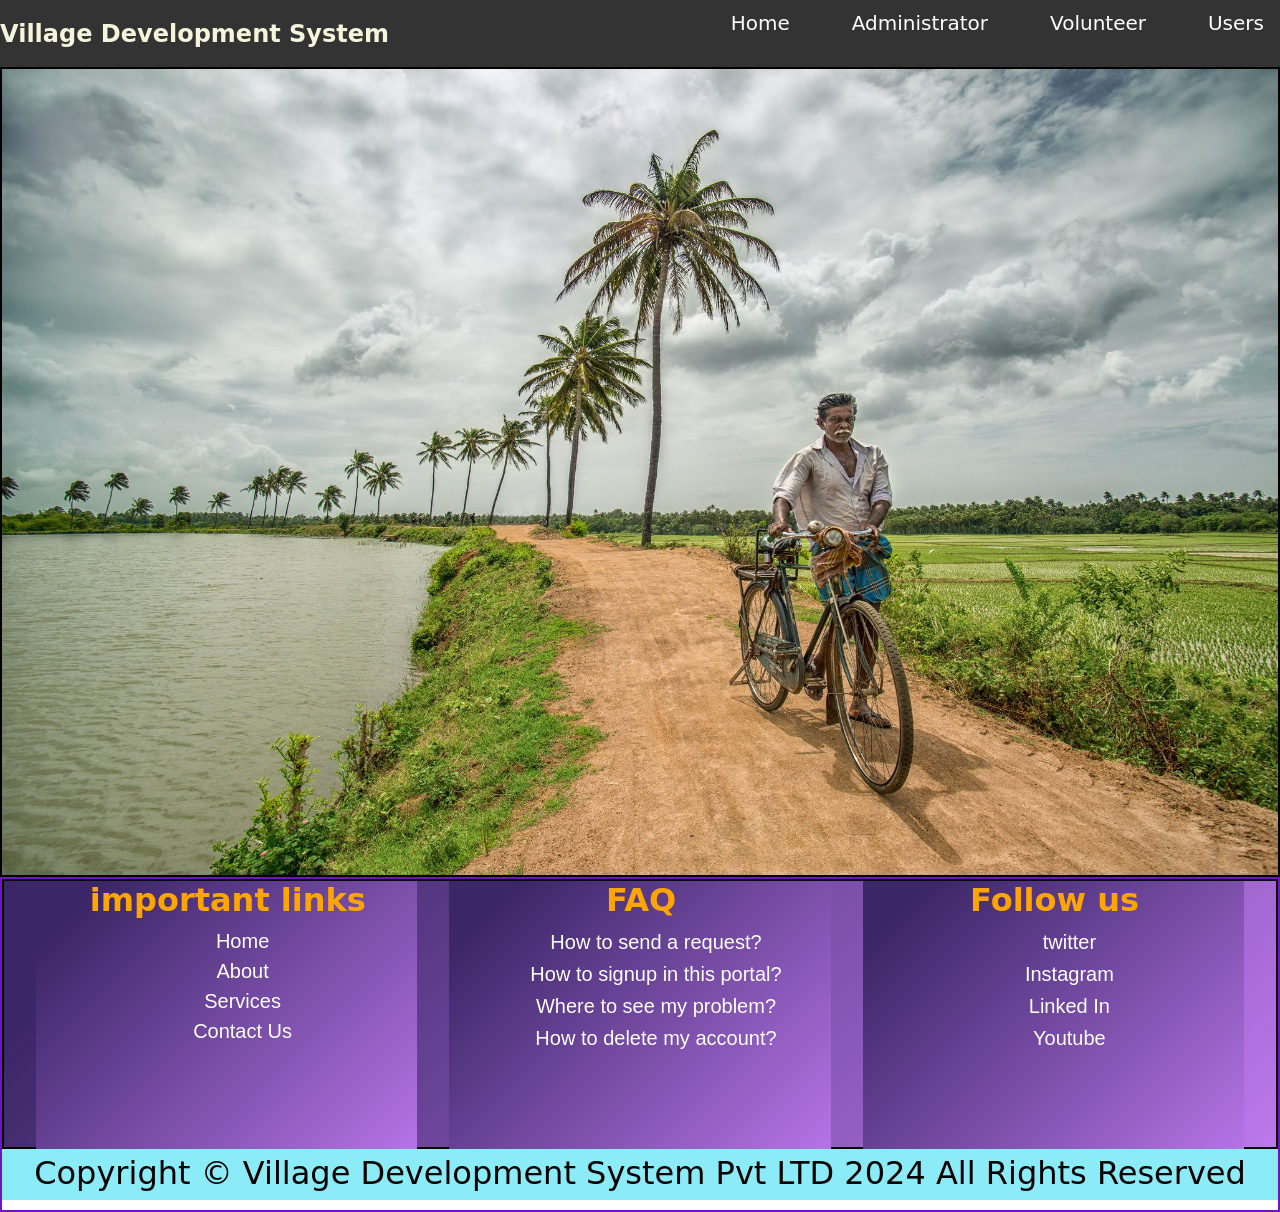
<file: index.html>
<!DOCTYPE html>
<html lang="en" dir="ltr">

<head>
  <meta charset="utf-8">
  <title>Responsive Navbar</title>
  <meta name="viewport" content="width=device-width, initial-scale=1.0">
  <link rel="stylesheet" href="css/style.css">
  <!-- Font Awesome CSS -->
  <link rel="stylesheet" href="https://cdnjs.cloudflare.com/ajax/libs/font-awesome/5.15.3/css/all.min.css" />
  <!-- Bootstrap  -->
  <link href="https://cdn.jsdelivr.net/npm/bootstrap@5.3.3/dist/css/bootstrap.min.css" rel="stylesheet" integrity="sha384-QWTKZyjpPEjISv5WaRU9OFeRpok6YctnYmDr5pNlyT2bRjXh0JMhjY6hW+ALEwIH" crossorigin="anonymous">
  <script src="https://cdn.jsdelivr.net/npm/bootstrap@5.3.3/dist/js/bootstrap.bundle.min.js" integrity="sha384-YvpcrYf0tY3lHB60NNkmXc5s9fDVZLESaAA55NDzOxhy9GkcIdslK1eN7N6jIeHz" crossorigin="anonymous"></script>
  <!-- Javascript -->
  <script src="js/script.js" defer></script> <!-- Added defer for better loading -->
</head>

<body>
  <!-- Navbar start -->
  <nav class="navbar">
    <div class="logo">Village Development System</div>
    <div class="toggle-button">
      <span class="bar"></span>
      <span class="bar"></span>
      <span class="bar"></span>
    </div>
    <ul class="nav-links">
      <li><a href="index.html">Home</a></li>
      <li><a href="adminLogin.html">Administrator</a></li>
      <li><a href="volunteerLogin.html">Volunteer</a></li>
      <li><a href="userLogin.html">Users</a></li>
    </ul>
  </nav>
<!-- end navbar -->
 <!-- banner image start -->
  <section>
    <div class="banner">
      <img src="img/village.jpg" alt="" height="100%" width="100%">
    </div>
  </section>
  <!-- banner image end -->
   <!-- footer start -->
  <footer>
    <div class="footer-main">
      <div class="footer-box1">
        <h2>important links<!-- <hr style="height: 5px; background:red; width: 135px;"> --></h2>
        <ul>
          <li><a href="">Home</a></li>
          <li><a href="">About</a></li>
          <li><a href="">Services</a></li>
          <li><a href="contactUs.html">Contact Us</a></li>
        </ul>
      </div>
      <div class="footer-box2">
        <h2>FAQ <!-- <hr style="height: 5px; background:red; width: 40px;"> --></h2>
        <ul>
          <li><a href="">How to send a request?</a></li>
          <li><a href="">How to signup in this portal?</a></li>
          <li><a href="">Where to see my problem?</a></li>
          <li><a href="">How to delete my account?</a></li>
        </ul>
      </div>
      <div class="footer-box3">
        <h2>Follow us <!-- <hr style="height: 5px; background:red; width: 80px;"> --></h2>
        <ul>
          <li><a href="">twitter</a></li>
          <li><a href="">Instagram</a></li>
          <li><a href="">Linked In</a></li>
          <li><a href="">Youtube</a></li>
        </ul>
      </div>
    </div>
    <p>
      Copyright &copy; Village Development System Pvt LTD 2024 All Rights Reserved
  </p>

  </footer>
  <!-- footer end -->
</body>

</html>
</file>
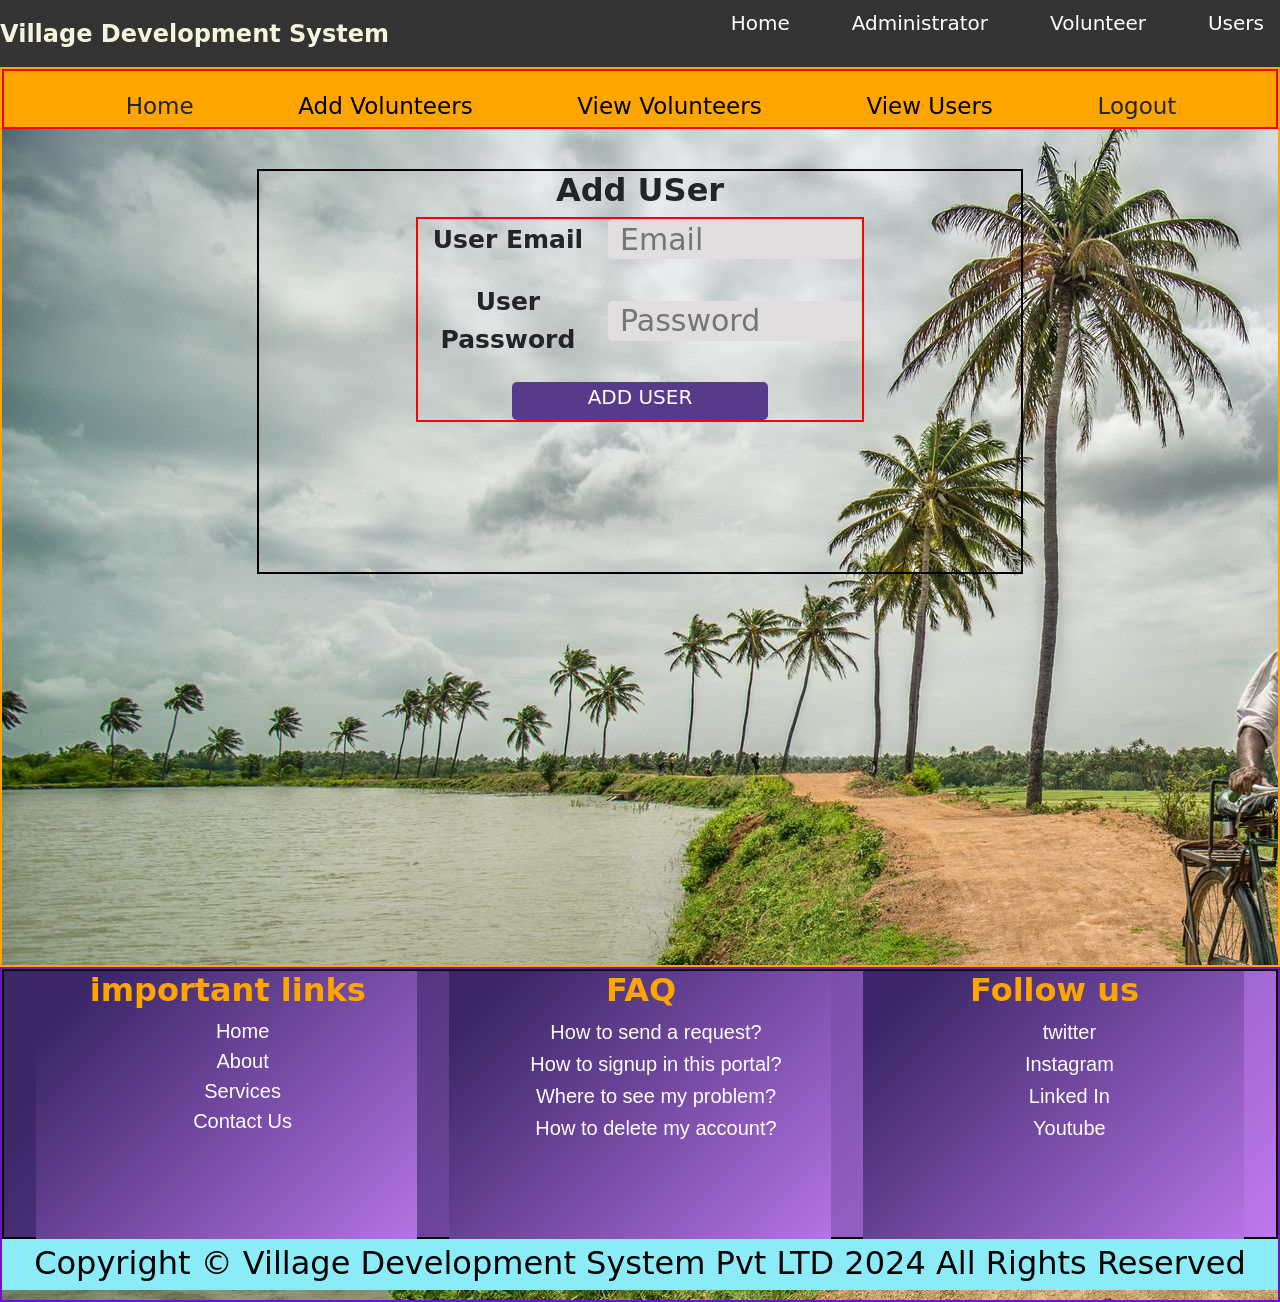
<file: addUser.html>
<!DOCTYPE html>
<html lang="en">
  <head>
    <meta charset="utf-8" />
    <title>Add Volunteer</title>
    <meta name="viewport" content="width=device-width, initial-scale=1.0" />
    <link rel="stylesheet" href="css/style.css" />
    <link rel="stylesheet" href="css/volunteer.css">
    <!-- Font Awesome CSS -->
    <link
      rel="stylesheet"
      href="https://cdnjs.cloudflare.com/ajax/libs/font-awesome/5.15.3/css/all.min.css"
    />
    <!-- Bootstrap  -->
    <link
      href="https://cdn.jsdelivr.net/npm/bootstrap@5.3.3/dist/css/bootstrap.min.css"
      rel="stylesheet"
      integrity="sha384-QWTKZyjpPEjISv5WaRU9OFeRpok6YctnYmDr5pNlyT2bRjXh0JMhjY6hW+ALEwIH"
      crossorigin="anonymous"
    />
    <script
      src="https://cdn.jsdelivr.net/npm/bootstrap@5.3.3/dist/js/bootstrap.bundle.min.js"
      integrity="sha384-YvpcrYf0tY3lHB60NNkmXc5s9fDVZLESaAA55NDzOxhy9GkcIdslK1eN7N6jIeHz"
      crossorigin="anonymous"
    ></script>
    <!-- Javascript -->
    <script src="js/script.js" defer></script>
    <!-- Added defer for better loading -->
  </head>
  <body style="background-image: url(img/village.jpg);">
    <!-- Navbar start -->
    <nav class="navbar">
      <div class="logo">Village Development System</div>
      <div class="toggle-button">
        <span class="bar"></span>
        <span class="bar"></span>
        <span class="bar"></span>
      </div>
      <ul class="nav-links">
        <li><a href="index.html">Home</a></li>
        <li><a href="adminLogin.html">Administrator</a></li>
        <li><a href="volunteerLogin.html">Volunteer</a></li>
        <li><a href="userLogin.html">Users</a></li>
      </ul>
    </nav>
    <!-- end navbar -->

      <div class="volunteer-container">
             <!-- Main Links -->
        <div class="volunteer-function" id="admin-heading">
            <ul>
                <li>Home</li>
                <li><a href="addVolunteer.html">Add Volunteers</a></li>
                <li><a href="viewVolunteer.php">View Volunteers</a></li>
                <li><a href="viewUsers.php">View Users</a></li>
                <li>Logout</li>
            </ul>
        </div>
             <!-- Add volunteer Form start -->
      <div class="addVolunteerForm">
        <h2>Add USer</h2>
        <form id="addVolunteerID">
            <table>
                <tr>
                    <td><label for="">User Email</label></td>
                    <td></td>
                    <td><input type="email" name="email" placeholder="Email" required></td>
                </tr>
                <tr>
                  <td><br></td>
                </tr>
                <tr>
                    <td><label for="">User Password</label></td>
                    <td>&nbsp;&nbsp;</td>
                    <td><input type="password" name="password" placeholder="Password" required></td>
                </tr>
                <tr>
                  <td><br></td>
                </tr>
            </table>
            <button type="submit">ADD USER</button>
        </form>
      </div>
      </div>
    <!-- footer start -->
   <!-- footer start -->
   <footer>
    <div class="footer-main">
      <div class="footer-box1">
        <h2>important links<!-- <hr style="height: 5px; background:red; width: 135px;"> --></h2>
        <ul>
          <li><a href="">Home</a></li>
          <li><a href="">About</a></li>
          <li><a href="">Services</a></li>
          <li><a href="contactUs.html">Contact Us</a></li>
        </ul>
      </div>
      <div class="footer-box2">
        <h2>FAQ <!-- <hr style="height: 5px; background:red; width: 40px;"> --></h2>
        <ul>
          <li><a href="">How to send a request?</a></li>
          <li><a href="">How to signup in this portal?</a></li>
          <li><a href="">Where to see my problem?</a></li>
          <li><a href="">How to delete my account?</a></li>
        </ul>
      </div>
      <div class="footer-box3">
        <h2>Follow us <!-- <hr style="height: 5px; background:red; width: 80px;"> --></h2>
        <ul>
          <li><a href="">twitter</a></li>
          <li><a href="">Instagram</a></li>
          <li><a href="">Linked In</a></li>
          <li><a href="">Youtube</a></li>
        </ul>
      </div>
    </div>
    <p>
      Copyright &copy; Village Development System Pvt LTD 2024 All Rights Reserved
  </p>

  </footer>  <!-- footer end -->
  </body>
</html>
</file>
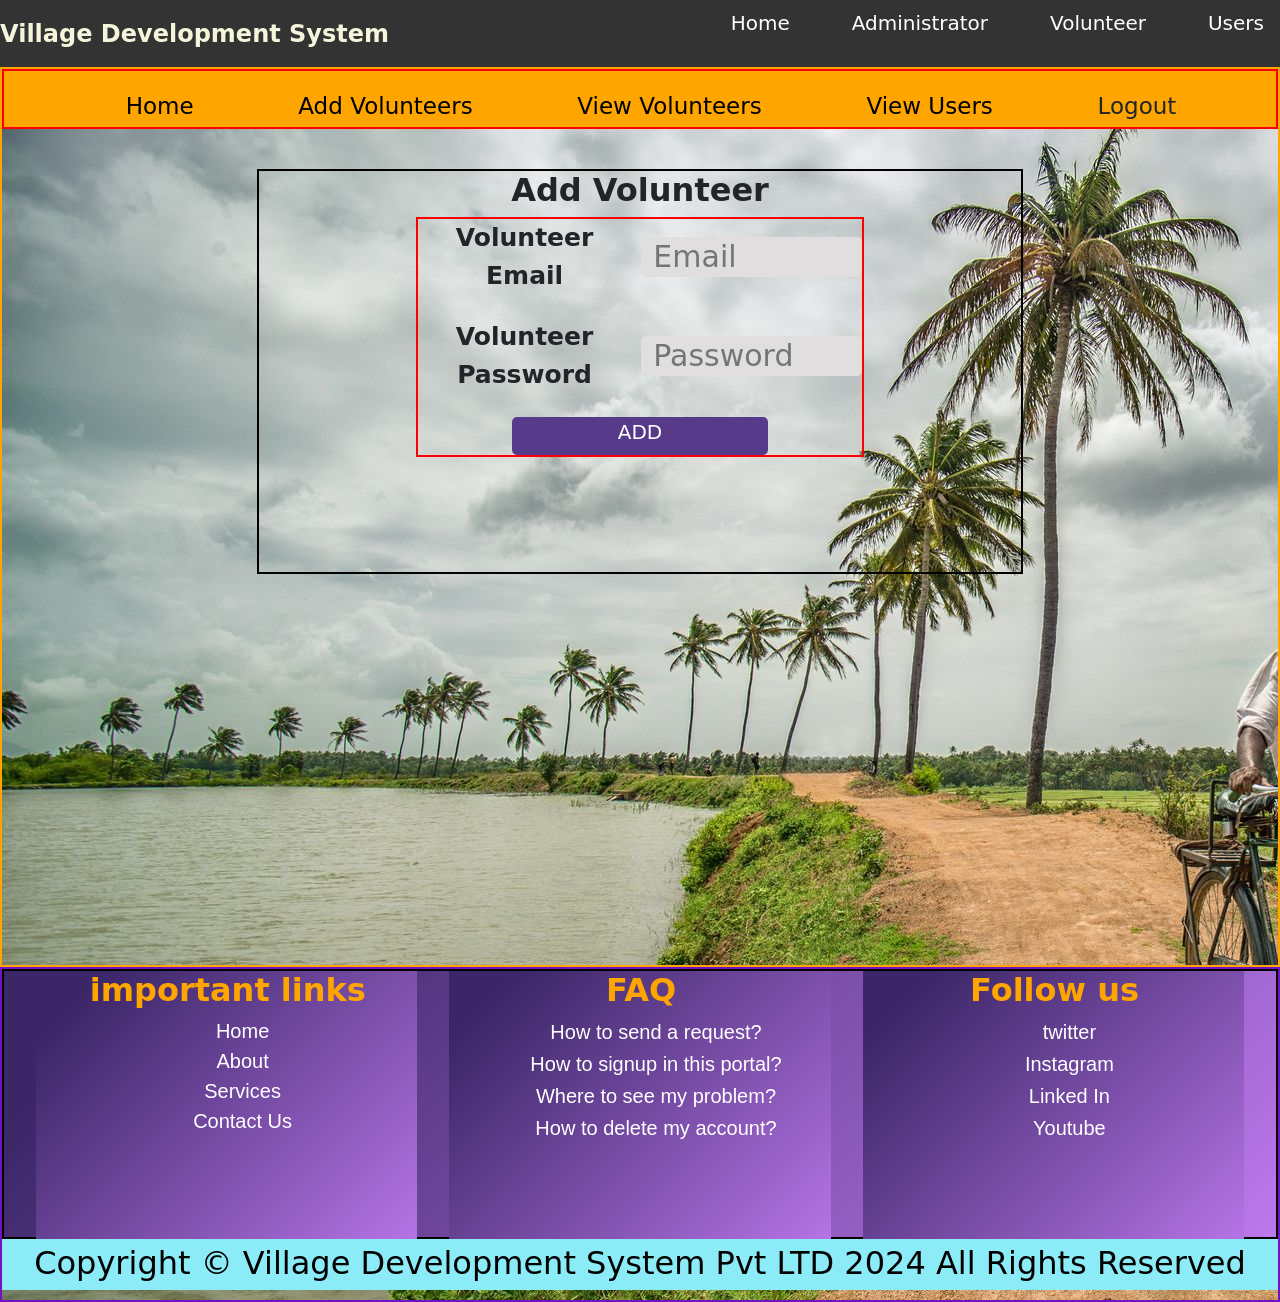
<file: addVolunteer.html>
<!DOCTYPE html>
<html lang="en">
  <head>
    <meta charset="utf-8" />
    <title>Add Volunteer</title>
    <meta name="viewport" content="width=device-width, initial-scale=1.0" />
    <link rel="stylesheet" href="css/style.css" />
    <link rel="stylesheet" href="css/volunteer.css">
    <!-- Font Awesome CSS -->
    <link
      rel="stylesheet"
      href="https://cdnjs.cloudflare.com/ajax/libs/font-awesome/5.15.3/css/all.min.css"
    />
    <!-- Bootstrap  -->
    <link
      href="https://cdn.jsdelivr.net/npm/bootstrap@5.3.3/dist/css/bootstrap.min.css"
      rel="stylesheet"
      integrity="sha384-QWTKZyjpPEjISv5WaRU9OFeRpok6YctnYmDr5pNlyT2bRjXh0JMhjY6hW+ALEwIH"
      crossorigin="anonymous"
    />
    <script
      src="https://cdn.jsdelivr.net/npm/bootstrap@5.3.3/dist/js/bootstrap.bundle.min.js"
      integrity="sha384-YvpcrYf0tY3lHB60NNkmXc5s9fDVZLESaAA55NDzOxhy9GkcIdslK1eN7N6jIeHz"
      crossorigin="anonymous"
    ></script>
    <!-- Javascript -->
    <script src="js/script.js" defer></script>
    <!-- Added defer for better loading -->
  </head>
  <body style="background-image: url(img/village.jpg);">
    <!-- Navbar start -->
    <nav class="navbar">
      <div class="logo">Village Development System</div>
      <div class="toggle-button">
        <span class="bar"></span>
        <span class="bar"></span>
        <span class="bar"></span>
      </div>
      <ul class="nav-links">
        <li><a href="index.html">Home</a></li>
        <li><a href="adminLogin.html">Administrator</a></li>
        <li><a href="volunteerLogin.html">Volunteer</a></li>
        <li><a href="userLogin.html">Users</a></li>
      </ul>
    </nav>
    <!-- end navbar -->

      <div class="volunteer-container">
             <!-- Main Links -->
        <div class="volunteer-function" id="admin-heading">
            <ul>
                <li><a href="index.html">Home</a></li>
                <li><a href="addVolunteer.html">Add Volunteers</a></li>
                <li><a href="viewVolunteer.php">View Volunteers</a></li>
                <li><a href="viewUsers.php">View Users</a></li>
                <li>Logout</li>
            </ul>
        </div>
             <!-- Add volunteer Form start -->
      <div class="addVolunteerForm">
        <h2>Add Volunteer</h2>
        <form id="addVolunteerID">
            <table>
                <tr>
                    <td><label for="">Volunteer Email</label></td>
                    <td></td>
                    <td><input type="email" name="email" placeholder="Email" required></td>
                </tr>
                <tr>
                  <td><br></td>
                </tr>
                <tr>
                    <td><label for="">Volunteer Password</label></td>
                    <td>&nbsp;&nbsp;</td>
                    <td><input type="password" name="password" placeholder="Password" required></td>
                </tr>
                <tr>
                  <td><br></td>
                </tr>
            </table>
            <button type="submit">ADD</button>
        </form>
      </div>
      </div>
    <!-- footer start -->
   <!-- footer start -->
   <footer>
    <div class="footer-main">
      <div class="footer-box1">
        <h2>important links<!-- <hr style="height: 5px; background:red; width: 135px;"> --></h2>
        <ul>
          <li><a href="">Home</a></li>
          <li><a href="">About</a></li>
          <li><a href="">Services</a></li>
          <li><a href="contactUs.html">Contact Us</a></li>
        </ul>
      </div>
      <div class="footer-box2">
        <h2>FAQ <!-- <hr style="height: 5px; background:red; width: 40px;"> --></h2>
        <ul>
          <li><a href="">How to send a request?</a></li>
          <li><a href="">How to signup in this portal?</a></li>
          <li><a href="">Where to see my problem?</a></li>
          <li><a href="">How to delete my account?</a></li>
        </ul>
      </div>
      <div class="footer-box3">
        <h2>Follow us <!-- <hr style="height: 5px; background:red; width: 80px;"> --></h2>
        <ul>
          <li><a href="">twitter</a></li>
          <li><a href="">Instagram</a></li>
          <li><a href="">Linked In</a></li>
          <li><a href="">Youtube</a></li>
        </ul>
      </div>
    </div>
    <p>
      Copyright &copy; Village Development System Pvt LTD 2024 All Rights Reserved
  </p>

  </footer>  <!-- footer end -->
  </body>
</html>
</file>
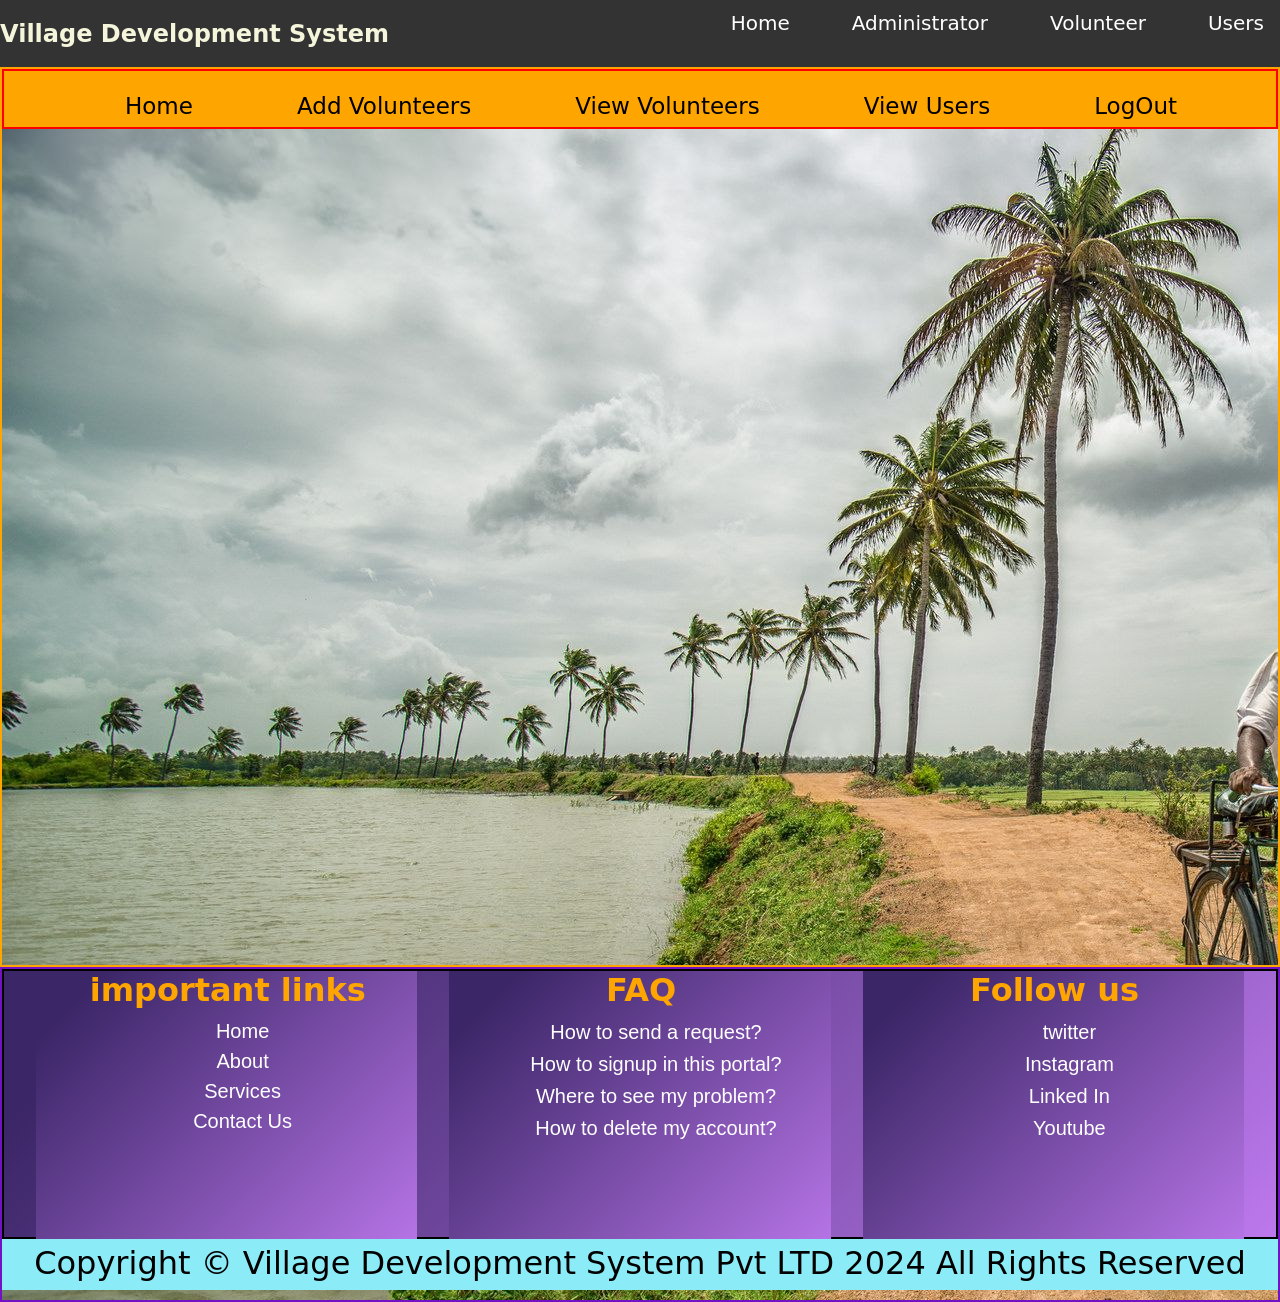
<file: administrator.html>
<!DOCTYPE html>
<html lang="en">
  <head>
    <meta charset="utf-8" />
    <title>Responsive Navbar</title>
    <meta name="viewport" content="width=device-width, initial-scale=1.0" />
    <link rel="stylesheet" href="css/style.css" />
    <link rel="stylesheet" href="css/volunteer.css">
    <!-- Font Awesome CSS -->
    <link
      rel="stylesheet"
      href="https://cdnjs.cloudflare.com/ajax/libs/font-awesome/5.15.3/css/all.min.css"
    />
    <!-- Bootstrap  -->
    <link
      href="https://cdn.jsdelivr.net/npm/bootstrap@5.3.3/dist/css/bootstrap.min.css"
      rel="stylesheet"
      integrity="sha384-QWTKZyjpPEjISv5WaRU9OFeRpok6YctnYmDr5pNlyT2bRjXh0JMhjY6hW+ALEwIH"
      crossorigin="anonymous"
    />
    <script
      src="https://cdn.jsdelivr.net/npm/bootstrap@5.3.3/dist/js/bootstrap.bundle.min.js"
      integrity="sha384-YvpcrYf0tY3lHB60NNkmXc5s9fDVZLESaAA55NDzOxhy9GkcIdslK1eN7N6jIeHz"
      crossorigin="anonymous"
    ></script>
    <!-- Javascript -->
    <script src="js/script.js" defer></script>
    <!-- Added defer for better loading -->
  </head>
  <body style="background-image: url(img/village.jpg);">
    <!-- Navbar start -->
    <nav class="navbar">
      <div class="logo">Village Development System</div>
      <div class="toggle-button">
        <span class="bar"></span>
        <span class="bar"></span>
        <span class="bar"></span>
      </div>
      <ul class="nav-links">
        <li><a href="index.html">Home</a></li>
        <li><a href="adminLogin.html">Administrator</a></li>
        <li><a href="volunteerLogin.html">Volunteer</a></li>
        <li><a href="userLogin.html">Users</a></li>
      </ul>
    </nav>
    <!-- end navbar -->
     <!-- Main Links -->
      <div class="volunteer-container">
        <div class="volunteer-function" id="admin-heading">
            <ul>
                <li><a href="index.html">Home</a></li>
                <li><a href="addVolunteer.html">Add Volunteers</a></li>
                <li><a href="viewVolunteer.php">View Volunteers</a></li>
                <li><a href="admin-viewUsers.php">View Users</a></li>
                <li><a href="admin-logout.php">LogOut</a></li>
            </ul>
        </div>
      </div>
    <!-- footer start -->
   <!-- footer start -->
   <footer>
    <div class="footer-main">
      <div class="footer-box1">
        <h2>important links<!-- <hr style="height: 5px; background:red; width: 135px;"> --></h2>
        <ul>
          <li><a href="index.html">Home</a></li>
          <li><a href="">About</a></li>
          <li><a href="">Services</a></li>
          <li><a href="contactUs.html">Contact Us</a></li>
        </ul>
      </div>
      <div class="footer-box2">
        <h2>FAQ <!-- <hr style="height: 5px; background:red; width: 40px;"> --></h2>
        <ul>
          <li><a href="">How to send a request?</a></li>
          <li><a href="">How to signup in this portal?</a></li>
          <li><a href="">Where to see my problem?</a></li>
          <li><a href="">How to delete my account?</a></li>
        </ul>
      </div>
      <div class="footer-box3">
        <h2>Follow us <!-- <hr style="height: 5px; background:red; width: 80px;"> --></h2>
        <ul>
          <li><a href="">twitter</a></li>
          <li><a href="">Instagram</a></li>
          <li><a href="">Linked In</a></li>
          <li><a href="">Youtube</a></li>
        </ul>
      </div>
    </div>
    <p>
      Copyright &copy; Village Development System Pvt LTD 2024 All Rights Reserved
  </p>

  </footer>  <!-- footer end -->
  </body>
</html>
</file>
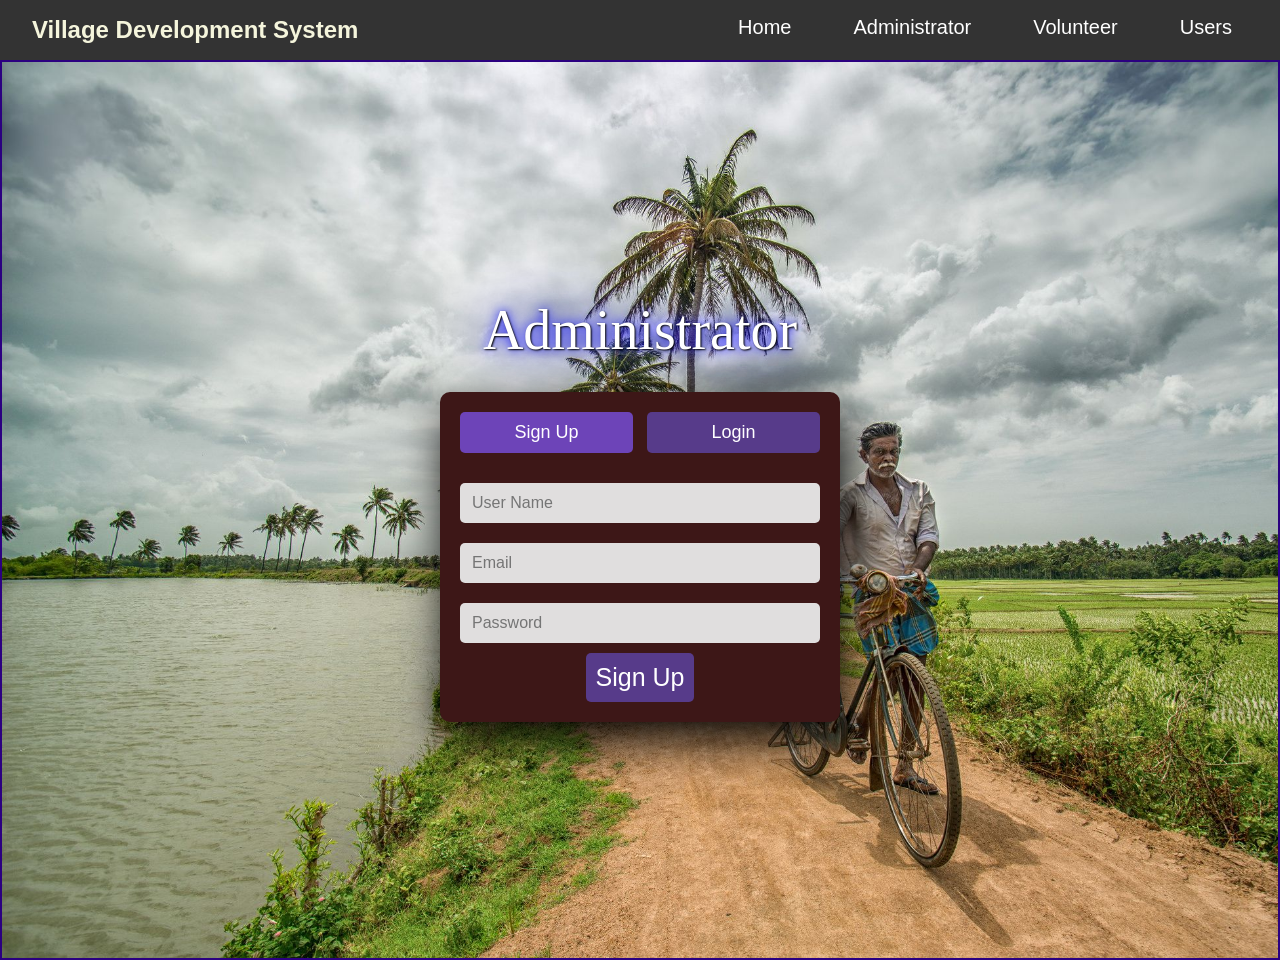
<file: adminLogin.html>
<!DOCTYPE html>
<html lang="en" dir="ltr">

<head>
  <meta charset="utf-8">
  <title>Village Development System</title>
  <meta name="viewport" content="width=device-width, initial-scale=1.0">
  <link rel="stylesheet" href="css/style.css">
  <link rel="stylesheet" href="https://cdnjs.cloudflare.com/ajax/libs/font-awesome/5.15.3/css/all.min.css" />
  <script src="js/script.js" defer></script> <!-- Added defer for better loading -->
</head>

<body>
  <nav class="navbar">
    <div class="logo">Village Development System</div>
    <div class="toggle-button">
      <span class="bar"></span>
      <span class="bar"></span>
      <span class="bar"></span>
    </div>
    <ul class="nav-links">
      <li><a href="index.html">Home</a></li>
      <li><a href="adminLogin.html">Administrator</a></li>
      <li><a href="volunteerLogin.html">Volunteer</a></li>
      <li><a href="userLogin.html">Users</a></li>
    </ul>
  </nav>

  <div class="main" style="background-image: url(img/village.jpg); background-size: cover;">
    <h1>Administrator </h1>
    <div class="admin-form">  
        <div class="toggle-buttons">
            <button id="signupBtn" class="active">Sign Up</button>
            <button id="loginBtn">Login</button>
        </div>

        <div class="form-container">
            <div class="signup-form">
                <form name="F" action="admin.php" method="post" onsubmit="return signupValid()">
                    <input type="text" name="username" placeholder="User Name" required>
                    <input type="email" name="email" placeholder="Email" required>
                    <input type="password" name="password" placeholder="Password" required>
                    <button type="submit">Sign Up</button>
                </form>
            </div>

            <div class="login-form" style="display: none;">
                <form action="admin-log.php" method="post">
                    <input type="email" name="email" placeholder="Email" required>
                    <input type="password" name="password" placeholder="Password" required>
                    <button type="submit">Login</button>
                </form>
            </div>
        </div>
    </div>
</div>
</body>
</html>
</file>
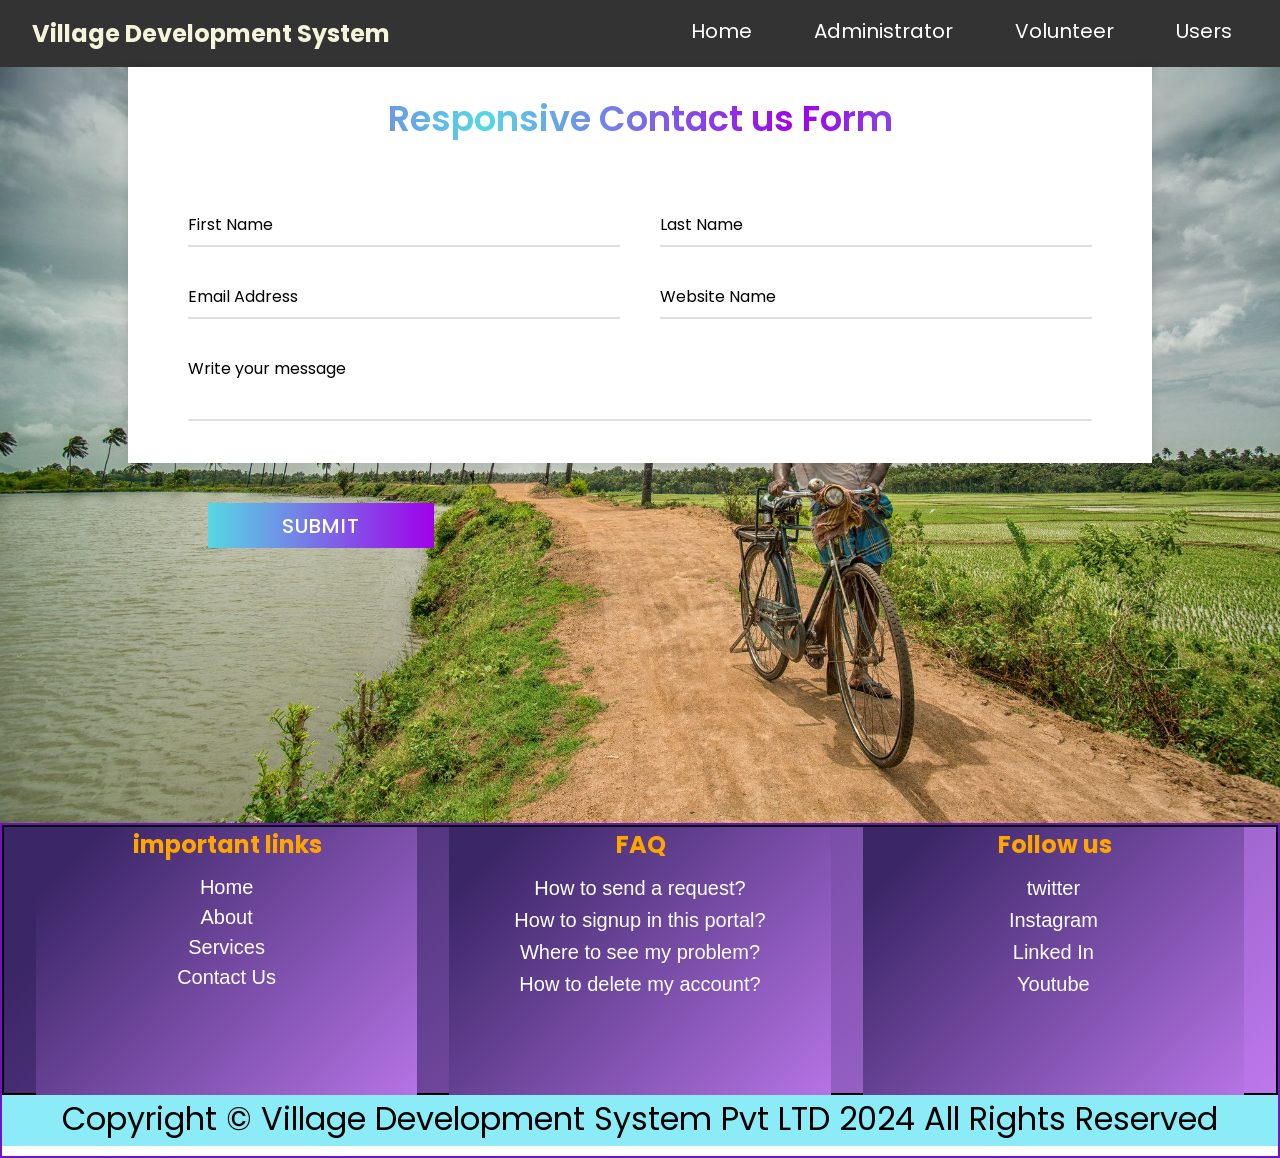
<file: contactUs.html>
<!DOCTYPE html>
<!-- Created By CodingNepal -->
<html lang="en" dir="ltr">
   <head>
    <meta charset="utf-8">
    <title>Responsive Navbar</title>
    <meta name="viewport" content="width=device-width, initial-scale=1.0">

    <link rel="stylesheet" href="css/contactUs.css">
    <link rel="stylesheet" href="https://cdnjs.cloudflare.com/ajax/libs/font-awesome/5.15.3/css/all.min.css" />
    <script src="js/script.js" defer></script> <!-- Added defer for better loading -->
  </head>
   <body style="background-image: url(img/village.jpg); background-repeat: no-repeat; background-size: cover;">
    <nav class="navbar">
        <div class="logo">Village Development System</div>
        <div class="toggle-button">
          <span class="bar"></span>
          <span class="bar"></span>
          <span class="bar"></span>
        </div>
        <ul class="nav-links">
          <li><a href="index.html">Home</a></li>
          <li><a href="adminLogin.html">Administrator</a></li>
          <li><a href="volunteerLogin.html">Volunteer</a></li>
          <li><a href="userLogin.html">Users</a></li>
        </ul>
      </nav>
      <!--end nav section-->
    <!-- Contact form -->
    <div class="contact-form-box">
        <div class="text">Responsive Contact us Form</div>
        <form action="#">
           <div class="form-row">
              <div class="input-data">
                 <input type="text" required>
                 <div class="underline"></div>
                 <label for="">First Name</label>
              </div>
              <div class="input-data">
                 <input type="text" required>
                 <div class="underline"></div>
                 <label for="">Last Name</label>
              </div>
           </div>
           <div class="form-row">
              <div class="input-data">
                 <input type="text" required>
                 <div class="underline"></div>
                 <label for="">Email Address</label>
              </div>
              <div class="input-data">
                 <input type="text" required>
                 <div class="underline"></div>
                 <label for="">Website Name</label>
              </div>
           </div>
           <div class="form-row">
              <div class="input-data textarea">
                 <textarea rows="8" cols="80" required></textarea>
                 <br />
                 <div class="underline"></div>
                 <label for="">Write your message</label>
                 <br />
                 <div class="form-row submit-btn">
                    <div class="input-data">
                       <div class="inner"></div>
                       <input type="submit" value="submit">
                    </div>
                 </div>
              </div>
           </div>
        </form>
     </div>
     <!-- Contact form end -->
    <!-- footer start -->
  <footer>
   <div class="footer-main">
     <div class="footer-box1">
       <h2>important links<!-- <hr style="height: 5px; background:red; width: 135px;"> --></h2>
       <ul>
         <li><a href="index.html">Home</a></li>
         <li><a href="">About</a></li>
         <li><a href="">Services</a></li>
         <li><a href="contactUs.html">Contact Us</a></li>
       </ul>
     </div>
     <div class="footer-box2">
       <h2>FAQ <!-- <hr style="height: 5px; background:red; width: 40px;"> --></h2>
       <ul>
         <li><a href="">How to send a request?</a></li>
         <li><a href="">How to signup in this portal?</a></li>
         <li><a href="">Where to see my problem?</a></li>
         <li><a href="">How to delete my account?</a></li>
       </ul>
     </div>
     <div class="footer-box3">
       <h2>Follow us <!-- <hr style="height: 5px; background:red; width: 80px;"> --></h2>
       <ul>
         <li><a href="">twitter</a></li>
         <li><a href="">Instagram</a></li>
         <li><a href="">Linked In</a></li>
         <li><a href="">Youtube</a></li>
       </ul>
     </div>
   </div>
   <p>
     Copyright &copy; Village Development System Pvt LTD 2024 All Rights Reserved
 </p>

 </footer>
  <!-- footer end -->
   </body>
</html>
</file>
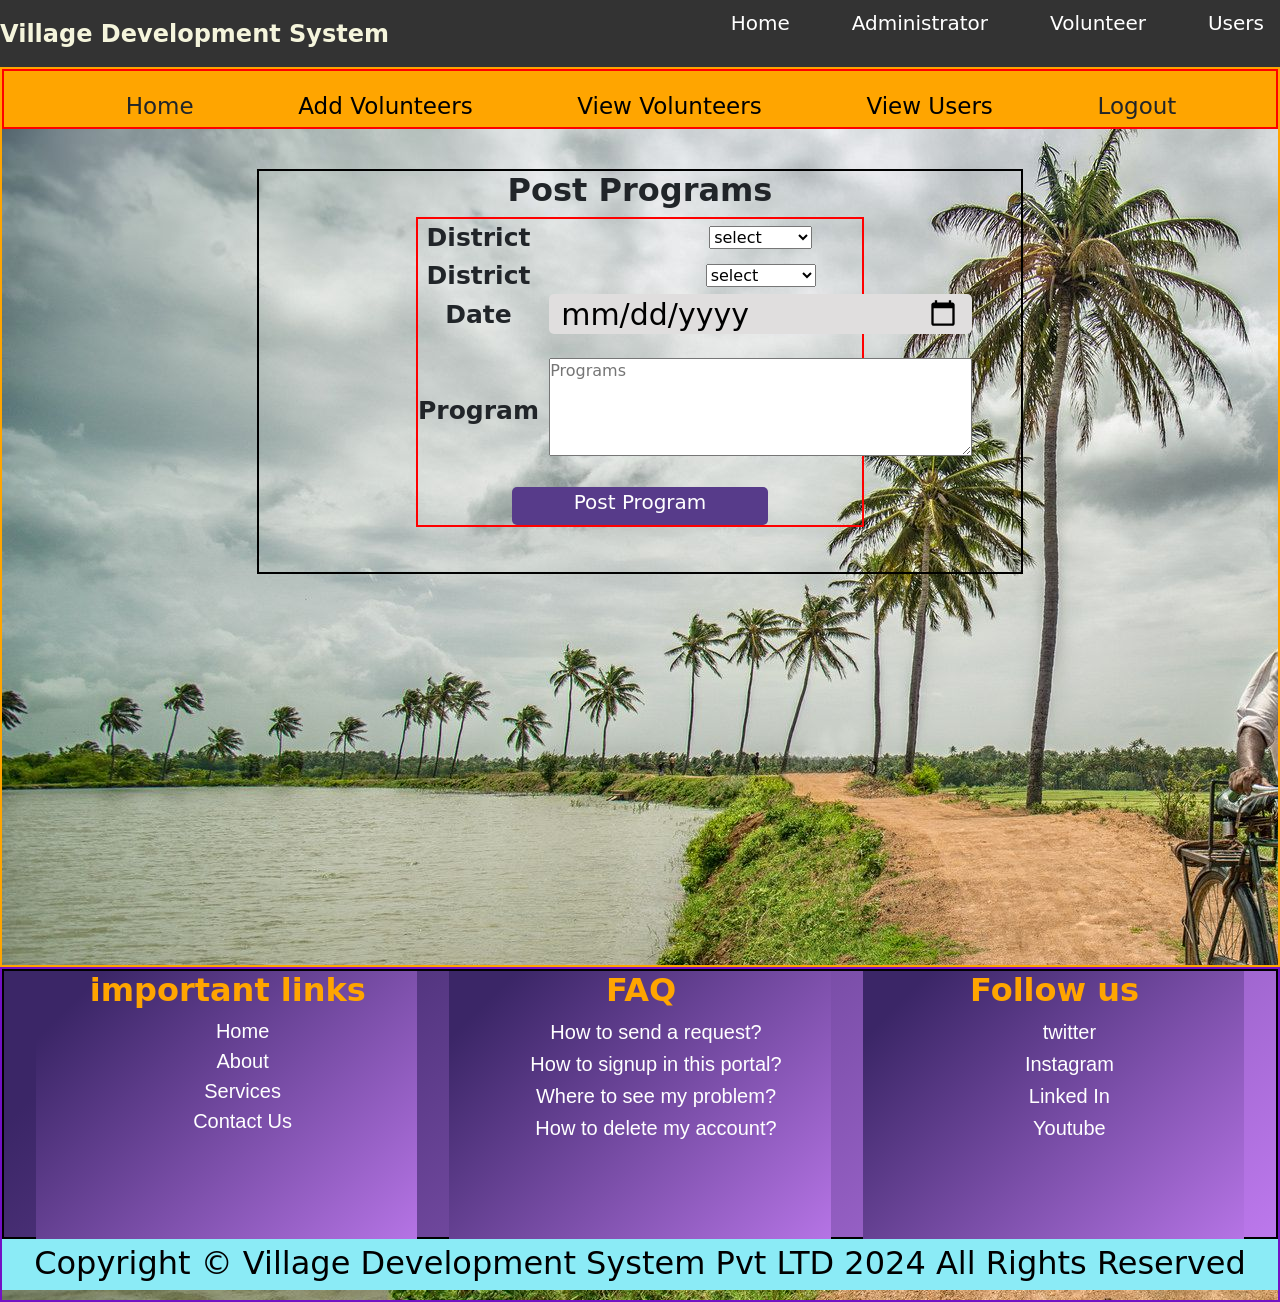
<file: postPrograms.html>
<!DOCTYPE html>
<html lang="en">
  <head>
    <meta charset="utf-8" />
    <title>Add Volunteer</title>
    <meta name="viewport" content="width=device-width, initial-scale=1.0" />
    <link rel="stylesheet" href="css/style.css" />
    <link rel="stylesheet" href="css/volunteer.css">
    <!-- Font Awesome CSS -->
    <link
      rel="stylesheet"
      href="https://cdnjs.cloudflare.com/ajax/libs/font-awesome/5.15.3/css/all.min.css"
    />
    <!-- Bootstrap  -->
     
    <link
      href="https://cdn.jsdelivr.net/npm/bootstrap@5.3.3/dist/css/bootstrap.min.css"
      rel="stylesheet"
      integrity="sha384-QWTKZyjpPEjISv5WaRU9OFeRpok6YctnYmDr5pNlyT2bRjXh0JMhjY6hW+ALEwIH"
      crossorigin="anonymous"
    />
    <script
      src="https://cdn.jsdelivr.net/npm/bootstrap@5.3.3/dist/js/bootstrap.bundle.min.js"
      integrity="sha384-YvpcrYf0tY3lHB60NNkmXc5s9fDVZLESaAA55NDzOxhy9GkcIdslK1eN7N6jIeHz"
      crossorigin="anonymous"
    ></script>
    <!-- Javascript -->
    <script src="js/script.js" defer></script>
    <!-- Added defer for better loading -->
  </head>
  <body style="background-image: url(img/village.jpg);">
    <!-- Navbar start -->
    <nav class="navbar">
      <div class="logo">Village Development System</div>
      <div class="toggle-button">
        <span class="bar"></span>
        <span class="bar"></span>
        <span class="bar"></span>
      </div>
      <ul class="nav-links">
        <li><a href="index.html">Home</a></li>
        <li><a href="adminLogin.html">Administrator</a></li>
        <li><a href="volunteerLogin.html">Volunteer</a></li>
        <li><a href="userLogin.html">Users</a></li>
      </ul>
    </nav>
    <!-- end navbar -->

      <div class="volunteer-container">
             <!-- Main Links -->
        <div class="volunteer-function" id="admin-heading">
            <ul>
                <li>Home</li>
                <li><a href="addVolunteer.html">Add Volunteers</a></li>
                <li><a href="viewVolunteer.php">View Volunteers</a></li>
                <li><a href="viewUsers.php">View Users</a></li>
                <li>Logout</li>
            </ul>
        </div>
             <!-- Add volunteer Form start -->
      <div class="addVolunteerForm">
        <h2>Post Programs</h2>
        <form id="addVolunteerID" method="post" action="postProgram.php">
          <table>
             <tr>
                <td><label >District</label></td>
                <td></td>
                <td><select name="district">
                   <option value="-1">select</option>
                   <option value="Mathura">Mathura</option>
                   <option value="Agra">Agra</option>
                   <option value="Mathura">Bharatpur</option>
                   <option value="Mathura">Jaipur</option>
                   <option value="Mathura">Alwar</option>
                </select></td>
              </tr>
              <tr>
                <td><label >District</label></td>
                <td></td>
                <td><select name="village">
                   <option value="-1">select</option>
                   <option value="Mathura">Akarpur</option>
                   <option value="Agra">Choumuha</option>
                   <option value="Mathura">Chhatikara</option>
                   <option value="Mathura">Kota</option>
                   <option value="Mathura">Nari</option>
                </select></td>
              </tr>
              <tr>
                  <td><label for="date">Date</label></td>
                  <td></td>
                  <td><input type="date" name="date" placeholder="Date" required></td>
              </tr>
              <tr>
                  <td><br></td>
              </tr>
              <tr>
                  <td><label for="program">Program</label></td>
                  <td>&nbsp;&nbsp;</td>
                  <td><textarea name="program" rows="4" cols="50" placeholder="Programs" required></textarea></td>
              </tr>
              <tr>
                  <td><br></td>
              </tr>
          </table>
          <button type="submit">Post Program</button>
      </form>
      
      </div>
      </div>
    <!-- footer start -->
   <!-- footer start -->
   <footer>
    <div class="footer-main">
      <div class="footer-box1">
        <h2>important links<!-- <hr style="height: 5px; background:red; width: 135px;"> --></h2>
        <ul>
          <li><a href="">Home</a></li>
          <li><a href="">About</a></li>
          <li><a href="">Services</a></li>
          <li><a href="contactUs.html">Contact Us</a></li>
        </ul>
      </div>
      <div class="footer-box2">
        <h2>FAQ <!-- <hr style="height: 5px; background:red; width: 40px;"> --></h2>
        <ul>
          <li><a href="">How to send a request?</a></li>
          <li><a href="">How to signup in this portal?</a></li>
          <li><a href="">Where to see my problem?</a></li>
          <li><a href="">How to delete my account?</a></li>
        </ul>
      </div>
      <div class="footer-box3">
        <h2>Follow us <!-- <hr style="height: 5px; background:red; width: 80px;"> --></h2>
        <ul>
          <li><a href="">twitter</a></li>
          <li><a href="">Instagram</a></li>
          <li><a href="">Linked In</a></li>
          <li><a href="">Youtube</a></li>
        </ul>
      </div>
    </div>
    <p>
      Copyright &copy; Village Development System Pvt LTD 2024 All Rights Reserved
  </p>

  </footer>  <!-- footer end -->
  </body>
</html>
</file>
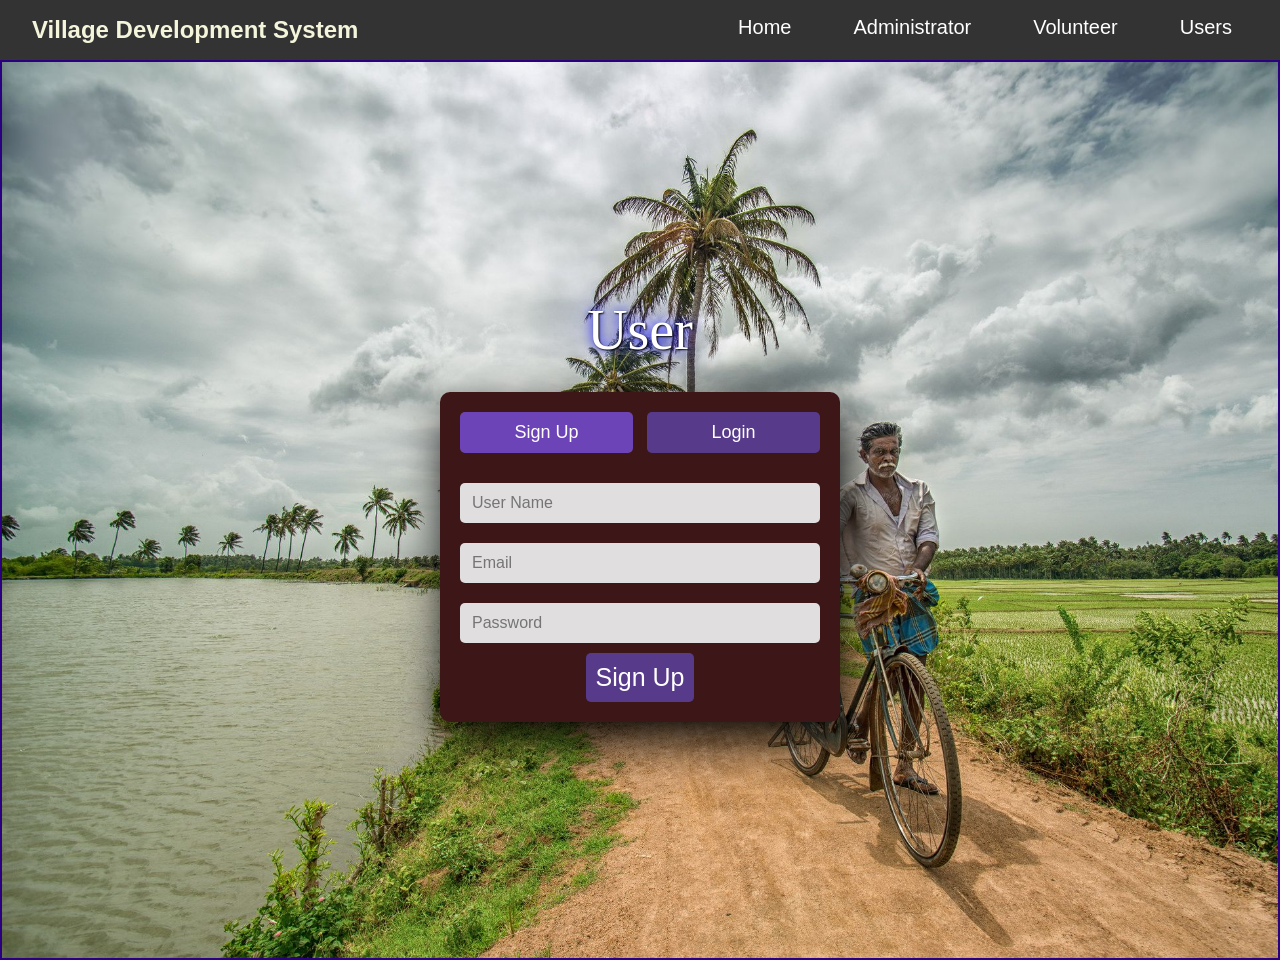
<file: userLogin.html>
<!DOCTYPE html>
<html lang="en" dir="ltr">

<head>
  <meta charset="utf-8">
  <title>Village Development System</title>
  <meta name="viewport" content="width=device-width, initial-scale=1.0">
  <link rel="stylesheet" href="css/style.css">
  <link rel="stylesheet" href="https://cdnjs.cloudflare.com/ajax/libs/font-awesome/5.15.3/css/all.min.css" />
  <script src="js/script.js" defer></script> <!-- Added defer for better loading -->
</head>

<body>
  <nav class="navbar">
    <div class="logo">Village Development System</div>
    <div class="toggle-button">
      <span class="bar"></span>
      <span class="bar"></span>
      <span class="bar"></span>
    </div>
    <ul class="nav-links">
      <li><a href="index.html">Home</a></li>
      <li><a href="adminLogin.html">Administrator</a></li>
      <li><a href="volunteerLogin.html">Volunteer</a></li>
      <li><a href="userLogin.html">Users</a></li>
    </ul>
  </nav>

  <div class="main" style="background-image: url(img/village.jpg); background-size: cover;">
    <h1>User </h1>
    <div class="admin-form">  
        <div class="toggle-buttons">
            <button id="signupBtn" class="active">Sign Up</button>
            <button id="loginBtn">Login</button>
        </div>

        <div class="form-container">
            <div class="signup-form">
                <form action="user.php" method="post">
                    <input type="text" name="username" placeholder="User Name" required>
                    <input type="email" name="email" placeholder="Email" required>
                    <input type="password" name="password" placeholder="Password" required>
                    <button type="submit">Sign Up</button>
                </form>
            </div>

            <div class="login-form" style="display: none;">
                <form>
                    <input type="email" name="email" placeholder="Email" required>
                    <input type="password" name="password" placeholder="Password" required>
                    <button type="submit">Login</button>
                </form>
            </div>
        </div>
    </div>
</div>
</body>
</html>
</file>
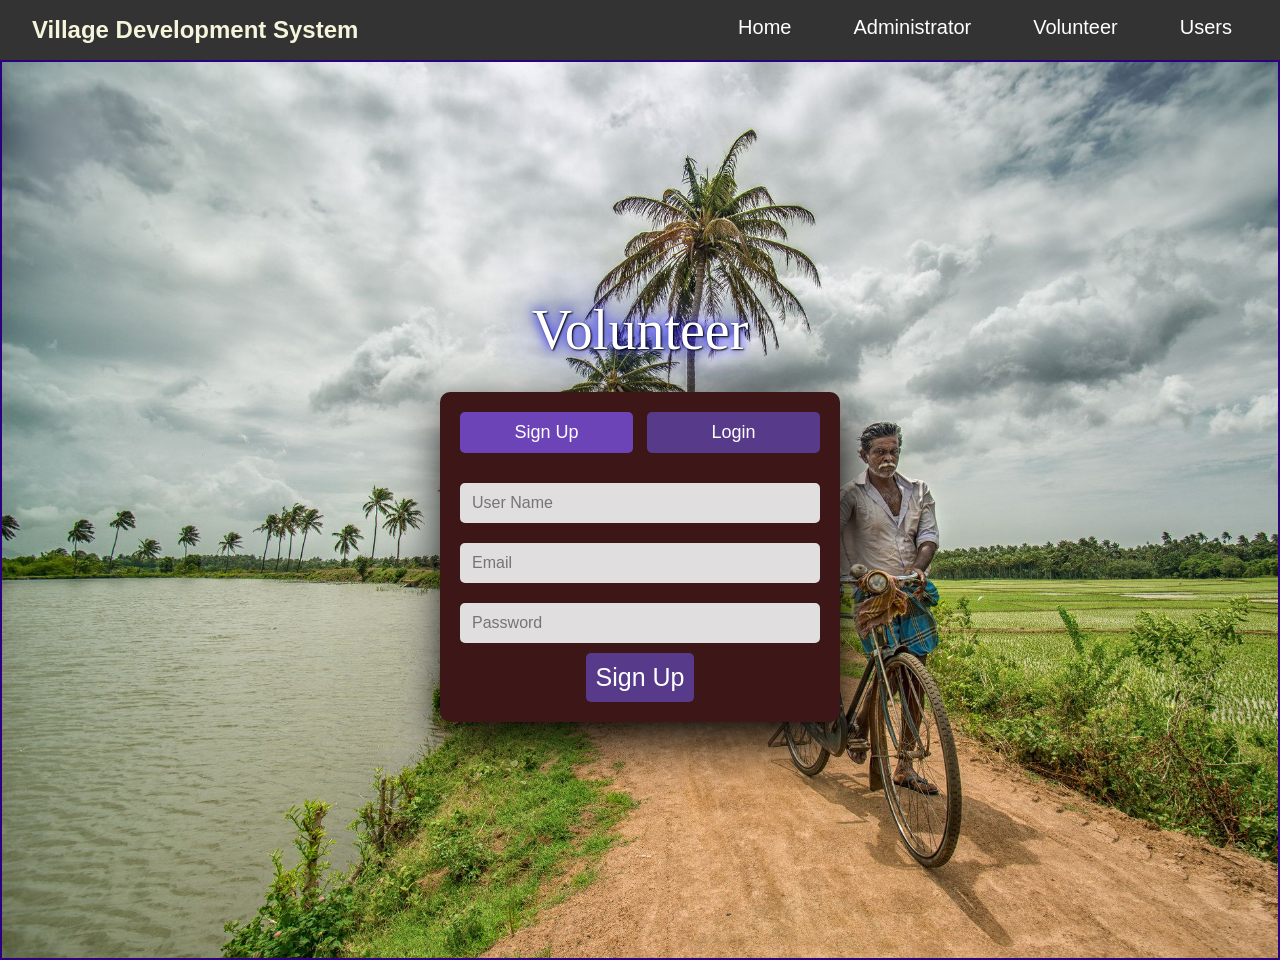
<file: volunteerLogin.html>
<!DOCTYPE html>
<html lang="en" dir="ltr">

<head>
  <meta charset="utf-8">
  <title>Village Development System</title>
  <meta name="viewport" content="width=device-width, initial-scale=1.0">
  <link rel="stylesheet" href="css/style.css">
  <link rel="stylesheet" href="https://cdnjs.cloudflare.com/ajax/libs/font-awesome/5.15.3/css/all.min.css" />
  <script src="js/script.js" defer></script> <!-- Added defer for better loading -->
</head>

<body>
  <nav class="navbar">
    <div class="logo">Village Development System</div>
    <div class="toggle-button">
      <span class="bar"></span>
      <span class="bar"></span>
      <span class="bar"></span>
    </div>
    <ul class="nav-links">
      <li><a href="index.html">Home</a></li>
      <li><a href="adminLogin.html">Administrator</a></li>
      <li><a href="volunteerLogin.html">Volunteer</a></li>
      <li><a href="userLogin.html">Users</a></li>
    </ul>
  </nav>
  <div class="main" style="background-image: url(img/village.jpg); background-size: cover;">
    <h1>Volunteer</h1>
    <div class="admin-form">  
        <div class="toggle-buttons">
            <button id="signupBtn" class="active">Sign Up</button>
            <button id="loginBtn">Login</button>
        </div>

        <div class="form-container">
            <div class="signup-form">
                <form action="volunteer.php" method="post">
                    <input type="text" name="username" placeholder="User Name" required>
                    <input type="email" name="email" placeholder="Email" required>
                    <input type="password" name="password" placeholder="Password" required>
                    <button type="submit">Sign Up</button>
                </form>
            </div>

            <div class="login-form" style="display: none;">
                <form action="volunteer-log.php" method="post">
                    <input type="email" name="email" placeholder="Email" required>
                    <input type="password" name="password" placeholder="Password" required>
                    <button type="submit">Login</button>
                </form>
            </div>
        </div>
    </div>
</div>
</body>
</html>
</file>
<file: css/style.css>
* {
  margin: 0;
  padding: 0;
  box-sizing: border-box;
}

body {
  font-family: 'Arial', sans-serif;
}

.navbar {
  display: flex;
  justify-content: space-between;
  align-items: center;
  padding: 1rem 2rem;
  background-color: #333;
/*   background-color: #00DBDE;
background-image: linear-gradient(90deg, #00DBDE 0%, #FC00FF 100%); */

}

.logo {
  color: #fff;
  font-size: 1.5rem;
  font-weight: bold;
  color: beige;
}

.toggle-button {
  display: none; /* Hidden by default */
  flex-direction: column;
  cursor: pointer;
}

.toggle-button .bar {
  height: 3px;
  width: 25px;
  background-color: white;
  margin: 4px 0;
  transition: all 0.3s ease;
}

.nav-links {
  display: flex;
  list-style: none;
  gap: 30px;
  font-size: 20px;
  align-items: center;
  padding-bottom: 5px;
}

.nav-links li {
  margin: 0 1rem;
}

.nav-links a {
  color: #fff;
  text-decoration: none;
  transition: color 0.3s;
}

.nav-links a:hover {
  color: #f0a500;
}

/* Banner Styles */
.banner {
  height: 90vh;
  width: 100%;
  border: 2px solid black;
}


/* Main Form Styles */
.main {
  display: flex;
  flex-direction: column;
  gap: 30px;
  justify-content: center;
  align-items: center;
  min-height: 100vh;
  padding: 20px;
  border: 2px solid rgb(43, 0, 128);
}
.main h1{
  text-shadow:
    1px 1px 2px black,
    0 0 1em blue,
    0 0 0.2em blue;
  color: white;
  font:3.5em Georgia,serif;
}
.admin-form {
  width: 100%;
  max-width: 400px;
  background: rgb(61, 23, 23);
  border-radius: 10px;
  box-shadow: 5px 20px 50px #000;
  padding: 20px;
}

.toggle-buttons {
  display: flex;
  justify-content: space-between;
  margin-bottom: 20px;
}

.toggle-buttons button {
  width: 48%;
  padding: 10px;
  font-size: 18px;
  background: #573b8a;
  color: white;
  border: none;
  border-radius: 5px;
  cursor: pointer;
  transition: background 0.3s;
}

.toggle-buttons button:hover {
  background: #6d44b8;
}

.toggle-buttons .active {
  background: #6d44b8;
}

.form-container {
  display: flex;
  flex-direction: column;
}

.signup-form, .login-form {
  display: flex;
  flex-direction: column;
  text-align: center;
}

input {
  width: 100%;
  height: 40px;
  background: #e0dede;
  margin: 10px 0;
  padding: 12px;
  border: none;
  font-size: 16px;
  border-radius: 5px;
}

button[type="submit"] {
  background: #573b8a;
  color: white;
  font-size: 25px;
  padding: 10px;
  border: none;
  border-radius: 5px;
  cursor: pointer;
  transition: background 0.3s;
  border: none;
}

button[type="submit"]:hover {
  background: #6d44b8;
}

/* footer start*/
footer{
  height: 335px;
  width: 100%;
  border: 2px solid rgb(115, 17, 196);
}
.footer-main{
  display: flex;
  justify-content: space-evenly;
  height: 270px;
  width: 100%;
  background-image: linear-gradient( 135deg, #3B2667 10%, #BC78EC 100%);
  border: 2px solid black;
}
.footer-box1,.footer-box2 ,.footer-box3{
  height: 300px;
  width: 30%;
 /*  border: 2px solid red; */
  background-image: linear-gradient( 135deg, #3B2667 10%, #BC78EC 100%);
}
.footer-box1 h2,.footer-box2 h2,.footer-box3 h2{
/*   border: 2px solid white; */
  width: 30vw;
  height: 40px;
  margin: auto;
  color: orange;
  font-weight: bold;
  text-align: center;
}
.footer-box1 ul,.footer-box2 ul,.footer-box3 ul{
  list-style: none;
  text-decoration: none;
  position: relative;
  top: 6px;
  display: flex;
  flex-direction: column;
  align-items: center;
  font-size: 20px;
}
.footer-box2 ul,.footer-box3 ul{
  gap: 2px;
}
 .footer-box1 ul{
  top: 5px;
  padding-bottom: 10px;
} 
.footer-box1 ul li a,.footer-box2 ul li a,.footer-box3 ul li a{
  font-family: 'Lucida Sans', 'Lucida Sans Regular', 'Lucida Grande', 'Lucida Sans Unicode', Geneva, Verdana, sans-serif;
  color: white;
  text-decoration: none;
}
footer p{
  background-color:#8bebf6;
  position: relative;
  color: black;
  width: 100%;
  text-align: center;
  min-height: 4vw;
  font-size: 2.5vw;
}

/* Contact us form */



/* Responsive Styles */
@media (max-width: 768px) {
  .toggle-button {
    display: flex; /* Show toggle button on small screens */
  }
  
  .nav-links {
    flex-direction: column;
    position: absolute;
    top: 60px; /* Height of navbar */
    right: 0;
    background-color: #333;
   /* background-color: #00DBDE;
   background-image: linear-gradient(90deg, #00DBDE 0%, #FC00FF 100%); */

    width: 100%;
    display: none; /* Initially hidden */
  }
  
  .nav-links.active {
    display: flex; /* Show links when active */
  }
  footer{
    height: 650px;
  }
  .footer-main{
    flex-direction: column;
    height: 650px;
    justify-content: start;
  }
  .footer-box1,.footer-box2,.footer-box3{
    width: 100%;
    height: 200px;
  }
  .footer-box1 ul {
    top: 0;
  }
  .footer-box2 ul li{
    padding-top: 5px;
  } 
  .footer-box2 ul li{
    line-height: 17px;
  }
  footer p{
    top: -47px;
    padding-top: 10px;
    min-height: 45px;
  }
}
</file>
<file: css/volunteer.css>
*{
    padding: 0;
    margin: 0;
    box-sizing: border-box;
}
.volunteer-container{
    position: relative;
    height: 100vh;
    width: 100%;
    border: 2px solid orange;
}

.volunteer-function{
    min-height: 60px;
    width: 100%;
    background-color: orange;
    border: 2px solid red;
}
.volunteer-function ul{
    display: flex;
    flex-direction: row;
    justify-content: space-evenly;
    align-items: center;
    list-style: none;
    gap: 15px;
    margin-right: 10px;
}
.volunteer-function ul li{
    position: relative;
    top: 18px;
    font-weight: 510;
    font-size: 1.8vw;
}
.volunteer-function ul li a{
    text-decoration: none;
    color: black;
}



/* ADD VOLUNTEER PAGE */
.addVolunteerForm{
    height: 45vh;
    width: 60%;
    margin: auto;
    margin-top: 40px;
    border: 2px solid black;
}
.addVolunteerForm h2{
    text-align: center;
    font-weight: 700;
}
.addVolunteerForm form{
    gap: 10px;
}
.addVolunteerForm form input{
    font-size: 30px;

}
#addVolunteerID{
    text-align: center;
    width: 35vw;
    margin: auto;
    border: 2px solid red;
}
#addVolunteerID table label{
    font-weight: 700;
    font-size: 25px;
}
#addVolunteerID button{
    font-size: 20px;
    padding-top: 0;
    font-weight: 500;
    height: 38px;
    width: 20vw;
}








@media (max-width:768px){
    .toggle-button {
        display: flex;
        padding-right: 25px; /* Show toggle button on small screens */
      }
    .volunteer-function ul li{
        font-size: 2.5vw;
    }
    #admin-heading ul li{
        display: flex;
        justify-content: space-evenly;
        align-items: center;
        margin-left: 10px;
        font-size: 1rem;
    }
    .addVolunteerForm{
        height: 50vh;
        width: 60%;
        margin: auto;
        margin-top: 40px;
        border: 2px solid black;
    }
    #addVolunteerID{
        /* text-align: center; */
        width: 100%;
        border: 2px solid red;
    }
    #addVolunteerID button{
        font-size: 23px;
        padding-top: 0;
        font-weight: 500;
        height: 35px;
        width: 30vw;
    }
}




@media (max-width:960px){
    .addVolunteerForm{
        height: 50vh;
        width: 60%;
        margin: auto;
        margin-top: 40px;
        border: 2px solid black;
    }
    #addVolunteerID{
        width: 100%;
        border: 2px solid red;
    }
    #addVolunteerID button{
        font-size: 23px;
        padding-top: 0;
        font-weight: 500;
        height: 35px;
        width: 30vw;
    }
}
</file>
<file: css/contactUs.css>
@import url('https://fonts.googleapis.com/css?family=Poppins:400,500,600,700&display=swap');
/* navar css start*/
* {
    margin: 0;
    padding: 0;
    box-sizing: border-box;
    font-family: 'Poppins', sans-serif;
  }
  
  .navbar {
    display: flex;
    justify-content: space-between;
    align-items: center;
    padding: 1rem 2rem;
    background-color: #333;
  /*   background-color: #00DBDE;
  background-image: linear-gradient(90deg, #00DBDE 0%, #FC00FF 100%); */
  
  }
  
  .logo {
    color: #fff;
    font-size: 1.5rem;
    font-weight: bold;
    color: beige;
  }
  
  .toggle-button {
    display: none; /* Hidden by default */
    flex-direction: column;
    cursor: pointer;
  }
  
  .toggle-button .bar {
    height: 3px;
    width: 25px;
    background-color: white;
    margin: 4px 0;
    transition: all 0.3s ease;
  }
  
  .nav-links {
    display: flex;
    list-style: none;
    gap: 30px;
    font-size: 20px;
    align-items: center;
    padding-bottom: 5px;
  }
  
  .nav-links li {
    margin: 0 1rem;
  }
  
  .nav-links a {
    color: #fff;
    text-decoration: none;
    transition: color 0.3s;
  }
  
  .nav-links a:hover {
    color: #f0a500;
  }

  /* navbar end */

.contact-form-box{
background: linear-gradient(115deg, #56d8e4 10%, #9f01ea 90%);
  max-width: 100;
  height: 100%;
  background: #fff;
  width: 80%;
  margin: auto;
  padding: 25px 40px 10px 40px;
  box-shadow: 0px 0px 10px rgba(0,0,0,0.1);
/*   border: 5px solid red; */
}
.contact-form-box .text{
  text-align: center;
  font-size: 35px;
  font-weight: 600;
  background: -webkit-linear-gradient(right, #56d8e4, #9f01ea, #56d8e4, #9f01ea);
  -webkit-background-clip: text;
  -webkit-text-fill-color: transparent;
}
.contact-form-box form{
  padding: 30px 0 0 0;
}
.contact-form-box form .form-row{
  display: flex;
  margin: 32px 0;
}
form .form-row .input-data{
  width: 100%;
  height: 40px;
  margin: 0 20px;
  position: relative;
}
form .form-row .textarea{
  height: 70px;
}
.input-data input,
.textarea textarea{
  display: block;
  width: 100%;
  height: 100%;
  border: none;
  font-size: 17px;
  border-bottom: 2px solid rgba(0,0,0, 0.12);
}
.input-data input:focus ~ label, .textarea textarea:focus ~ label,
.input-data input:valid ~ label, .textarea textarea:valid ~ label{
  transform: translateY(-20px);
  font-size: 14px;
  color: #3498db;
}
.textarea textarea{
  resize: none;
  padding-top: 10px;
}
.input-data label{
  position: absolute;
  pointer-events: none;
  bottom: 10px;
  font-size: 16px;
  transition: all 0.3s ease;
}
.textarea label{
  width: 100%;
  bottom: 40px;
  background: #fff;
}
.input-data .underline{
  position: absolute;
  bottom: 0;
  height: 2px;
  width: 100%;
}
.input-data .underline:before{
  position: absolute;
  content: "";
  height: 2px;
  width: 100%;
  background: #3498db;
  transform: scaleX(0);
  transform-origin: center;
  transition: transform 0.3s ease;
}
.input-data input:focus ~ .underline:before,
.input-data input:valid ~ .underline:before,
.textarea textarea:focus ~ .underline:before,
.textarea textarea:valid ~ .underline:before{
  transform: scale(1);
}
.submit-btn .input-data{
  overflow: hidden;
  height: 45px!important;
  width: 25%!important;
}
.submit-btn .input-data .inner{
  height: 100%;
  width: 300%;
  position: absolute;
  left: -100%;
  background: -webkit-linear-gradient(right, #56d8e4, #9f01ea, #56d8e4, #9f01ea);
  transition: all 0.4s;
}
.submit-btn .input-data:hover .inner{
  left: 0;
}
.submit-btn .input-data input{
  background: none;
  border: none;
  color: #fff;
  font-size: 20px;
  font-weight: 500;
  text-transform: uppercase;
  letter-spacing: 1px;
  cursor: pointer;
  position: relative;
  z-index: 2;
}


/* footer start */
footer{
  position: relative;
  top: 40vh;
  height: 335px;
  width: 100%;
  border: 2px solid rgb(115, 17, 196);
}
.footer-main{
  display: flex;
  justify-content: space-evenly;
  height: 270px;
  width: 100%;
  background-image: linear-gradient( 135deg, #3B2667 10%, #BC78EC 100%);
  border: 2px solid black;
}
.footer-box1,.footer-box2 ,.footer-box3{
  height: 300px;
  width: 30%;
 /*  border: 2px solid red; */
  background-image: linear-gradient( 135deg, #3B2667 10%, #BC78EC 100%);
}
.footer-box1 h2,.footer-box2 h2,.footer-box3 h2{
/*   border: 2px solid white; */
  width: 30vw;
  height: 40px;
  margin: auto;
  color: orange;
  font-weight: bold;
  text-align: center;
}
.footer-box1 ul,.footer-box2 ul,.footer-box3 ul{
  list-style: none;
  text-decoration: none;
  position: relative;
  top: 6px;
  display: flex;
  flex-direction: column;
  align-items: center;
  font-size: 20px;
}
.footer-box2 ul,.footer-box3 ul{
  gap: 2px;
}
 .footer-box1 ul{
  top: 5px;
  padding-bottom: 10px;
} 
.footer-box1 ul li a,.footer-box2 ul li a,.footer-box3 ul li a{
  font-family: 'Lucida Sans', 'Lucida Sans Regular', 'Lucida Grande', 'Lucida Sans Unicode', Geneva, Verdana, sans-serif;
  color: white;
  text-decoration: none;
}
footer p{
  background-color:#8bebf6;
  position: relative;
  color: black;
  width: 100%;
  text-align: center;
  min-height: 4vw;
  font-size: 2.5vw;
}


  /* navbar end*/




  @media (max-width: 768px) {
    .toggle-button {
      display: flex; /* Show toggle button on small screens */
    }
    
    .nav-links {
      flex-direction: column;
      position: absolute;
      top: 60px; /* Height of navbar */
      right: 0;
      background-color: #333;
     /* background-color: #00DBDE;
     background-image: linear-gradient(90deg, #00DBDE 0%, #FC00FF 100%); */
  
      width: 100%;
      display: none; /* Initially hidden */
    }
    
    .nav-links.active {
      display: flex; /* Show links when active */
    }
/* navbar end */

    /* footer start */
    footer{
      height: 650px;
    }
    .footer-main{
      flex-direction: column;
      height: 650px;
      justify-content: start;
    }
    .footer-box1,.footer-box2,.footer-box3{
      width: 100%;
      height: 200px;
    }
    .footer-box1 ul {
      top: 0;
    }
    .footer-box2 ul li{
      padding-top: 5px;
    } 
    .footer-box2 ul li{
      line-height: 17px;
    }
    footer p{
      top: -47px;
      padding-top: 10px;
      min-height: 45px;
    }
  
/* footer end */


/* Contact us form start */
        .contact-form-box{
            position: relative;
            margin-top: 30vh;
            margin-bottom: 5vh;
            height: 120vh;
        }
      .contact-form-box .text{
        font-size: 30px;
      }
      .contact-form-box form{
        padding: 10px 0 0 0;
      }
      .contact-form-box form .form-row{
        display: block;
      }
      form .form-row .input-data{
        margin: 35px 0!important;
      }
      .submit-btn .input-data{
        width: 40%!important;
      }
/* contact us form end  */
  }
</file>
